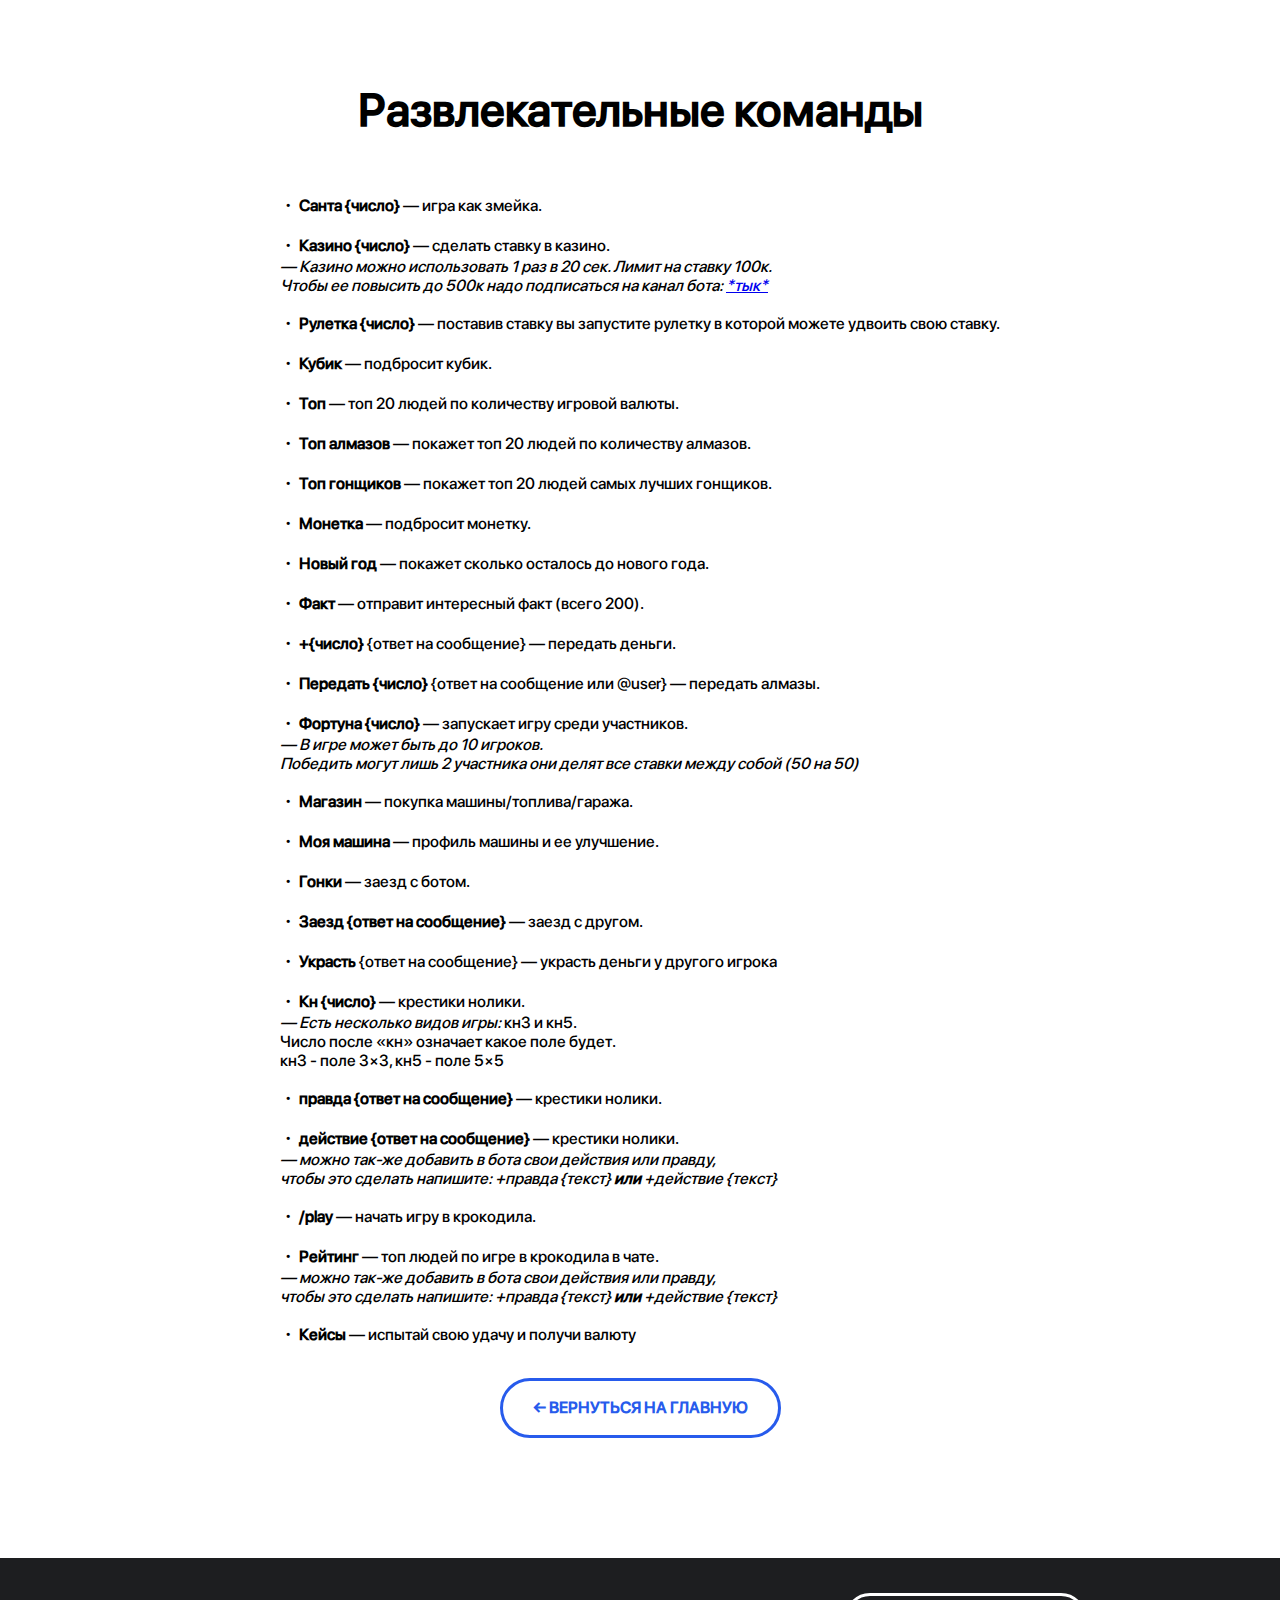
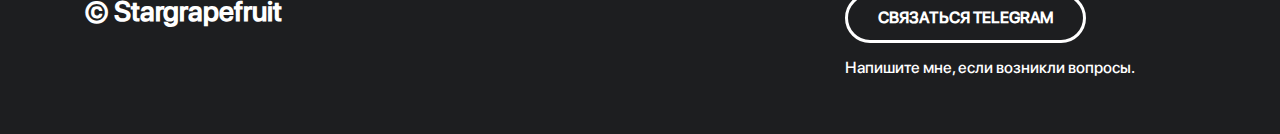
<file: Entertainment_Teams.html>
<!DOCTYPE html>
<html lang="ru">
<head>
    <meta charset="UTF-8">
    <meta name="viewport" content="width=device-width, initial-scale=1.0">
    <title>Игры</title>
    <link rel="stylesheet" href="./css/main.css">
    <link rel="stylesheet" href="./css/media.css">
    <link href="https://fonts.googleapis.com/css2?family=Montserrat:wght@400;600;700&display=swap" rel="stylesheet">
</head>
<body>
    <main>
        <article class="project">


            <h1 class="project-header">Развлекательные команды</h1>
            <div class="cont">
                <p>

                    <b>・ Санта {число}</b>  — игра как змейка.<br><br>
                    <b>・ Казино {число}</b> — сделать ставку в казино.<br>
                    <i>— Казино можно использовать 1 раз в 20 сек. Лимит на ставку 100к.</i><br>
                    <i>Чтобы ее повысить до 500к надо подписаться на канал бота: <a href="https://t.me/ghosttownnewss">*тык*</a></i><br><br>
                    <b>・ Рулетка {число}</b> — поставив ставку вы запустите рулетку в которой можете удвоить свою ставку.<br><br>
                    <b>・ Кубик</b> — подбросит кубик.<br><br>                                                                
                    <b>・ Топ</b> — топ 20 людей по количеству игровой валюты.<br><br>
                    <b>・ Топ алмазов</b> — покажет топ 20 людей по количеству алмазов.<br><br>
                    <b>・ Топ гонщиков</b> — покажет топ 20 людей самых лучших гонщиков.<br><br>
                    <b>・ Монетка</b> — подбросит монетку.<br><br>
                    <b>・ Новый год</b> — покажет сколько осталось до нового года.<br><br>
                    <b>・ Факт</b> — отправит интересный факт (всего 200).<br><br>
                    <b>・ +{число}</b> {ответ на сообщение} — передать деньги.<br><br>
                    <b>・ Передать {число}</b> {ответ на сообщение или @user} — передать алмазы.<br><br>
                    <b>・ Фортуна {число}</b> — запускает игру среди участников.<br>
                    <i>— В игре может быть до 10 игроков.<br>Победить могут лишь 2 участника они делят все ставки между собой (50 на 50)</i><br><br>
                    <b>・ Магазин</b> — покупка машины/топлива/гаража.<br><br>
                    <b>・ Моя машина</b> — профиль машины и ее улучшение.<br><br>
                    <b>・ Гонки</b> — заезд с ботом.<br><br>
                    <b>・ Заезд {ответ на сообщение}</b> — заезд с другом.<br><br>
                    <b>・ Украсть</b> {ответ на сообщение} — украсть деньги у другого игрока<br><br>
                    <b>・ Кн {число}</b> — крестики нолики.<br>
                    <i>— Есть несколько видов игры:</i> кн3  и  кн5.<br>Число после «кн» означает какое поле будет.<br>кн3 - поле 3×3, кн5 - поле 5×5<br><br>
                    <b>・ правда {ответ на сообщение}</b> — крестики нолики.<br><br>
                    <b>・ действие {ответ на сообщение}</b> — крестики нолики.<br>
                    <i>— можно так-же добавить в бота свои действия или правду,<br>чтобы это сделать напишите: +правда {текст} <b>или</b> +действие {текст}</i><br><br>
                    <b>・ /play </b> — начать игру в крокодила.<br><br>
                    <b>・ Рейтинг </b> — топ людей по игре в крокодила в чате.<br>
                    <i>— можно так-же добавить в бота свои действия или правду,<br>чтобы это сделать напишите: +правда {текст} <b>или</b> +действие {текст}</i><br><br>
                    <b>・ Кейсы</b> — испытай свою удачу и получи валюту<br>
                </p>

            </div>
            
            <p></p>
            


            <a href="index.html" class="project-btn-back">← ВЕРНУТЬСЯ НА ГЛАВНУЮ</a>
        </article>
    </main>
    <footer class="footer">
        <div class="container">
            <div class="footer-row">
                <div class="footer-copyright footer-col">
                    <div class="footer-copyright-name">© Stargrapefruit</div>
                </div>
                <div class="footer-contacts footer-col">
                    <a href="https://BLANK_TESTS.t.me" class="footer-button">
                        Связаться Telegram
                    </a>
                    <p>Напишите мне, если возникли вопросы.</p>
                </div>
            </div>
        </div>
    </footer>
</body>
</html>
</file>
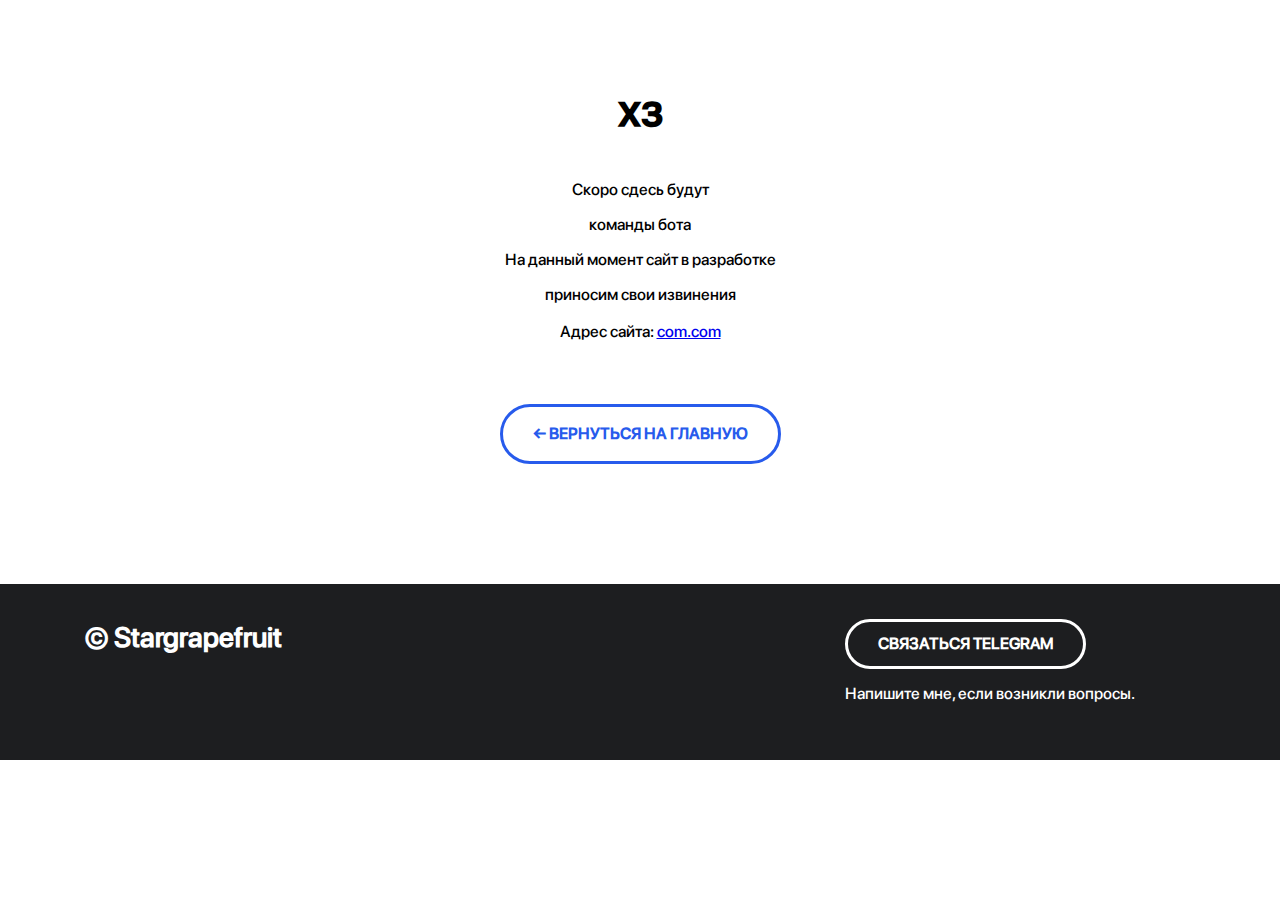
<file: forest-travel.html>
<!DOCTYPE html>
<html lang="ru">
<head>
    <meta charset="UTF-8">
    <meta name="viewport" content="width=device-width, initial-scale=1.0">
    <title>хз еще</title>
    <link rel="stylesheet" href="./css/main.css">
    <link rel="stylesheet" href="./css/media.css">
    <link href="https://fonts.googleapis.com/css2?family=Montserrat:wght@400;600;700&display=swap" rel="stylesheet">
</head>
<body>

    <main>
        <article class="project">
            <!-- <div class="container"> -->
            <h1 class="project-header">хз</h1>
            <p>Скоро сдесь будут</p>
            <p>команды бота</p>
            <p>На данный момент сайт в разработке</p>
            <p>приносим свои извинения</p>
  <!--           <div class="project-img">
                <img src="./img/projects/forest-full.jpg" alt="Верстка сайта «Форест-тревел»">
            </div> -->
            <div class="project-description">
                <p>Адрес сайта: <a href="#">com.com</a></p>
            </div>
            <a href="index.html" class="project-btn-back">← ВЕРНУТЬСЯ НА ГЛАВНУЮ</a>
            <!-- </div> -->
        </article>
    </main>

    <footer class="footer">
        <div class="container">
            <div class="footer-row">

                <!-- footer-copyright -->
                <div class="footer-copyright footer-col">
                    <div class="footer-copyright-name">© Stargrapefruit</div>
                </div>
                <!-- // footer-copyright -->



                <div class="footer-contacts footer-col">
                    <a href="t.me/Stargrapefruit" class="footer-button">
                        Связаться Telegram
                    </a>
                    <p>Напишите мне, если возникли вопросы.</p>
                </div>


            </div>
        </div>
    </footer>

</body>
</html>
</file>
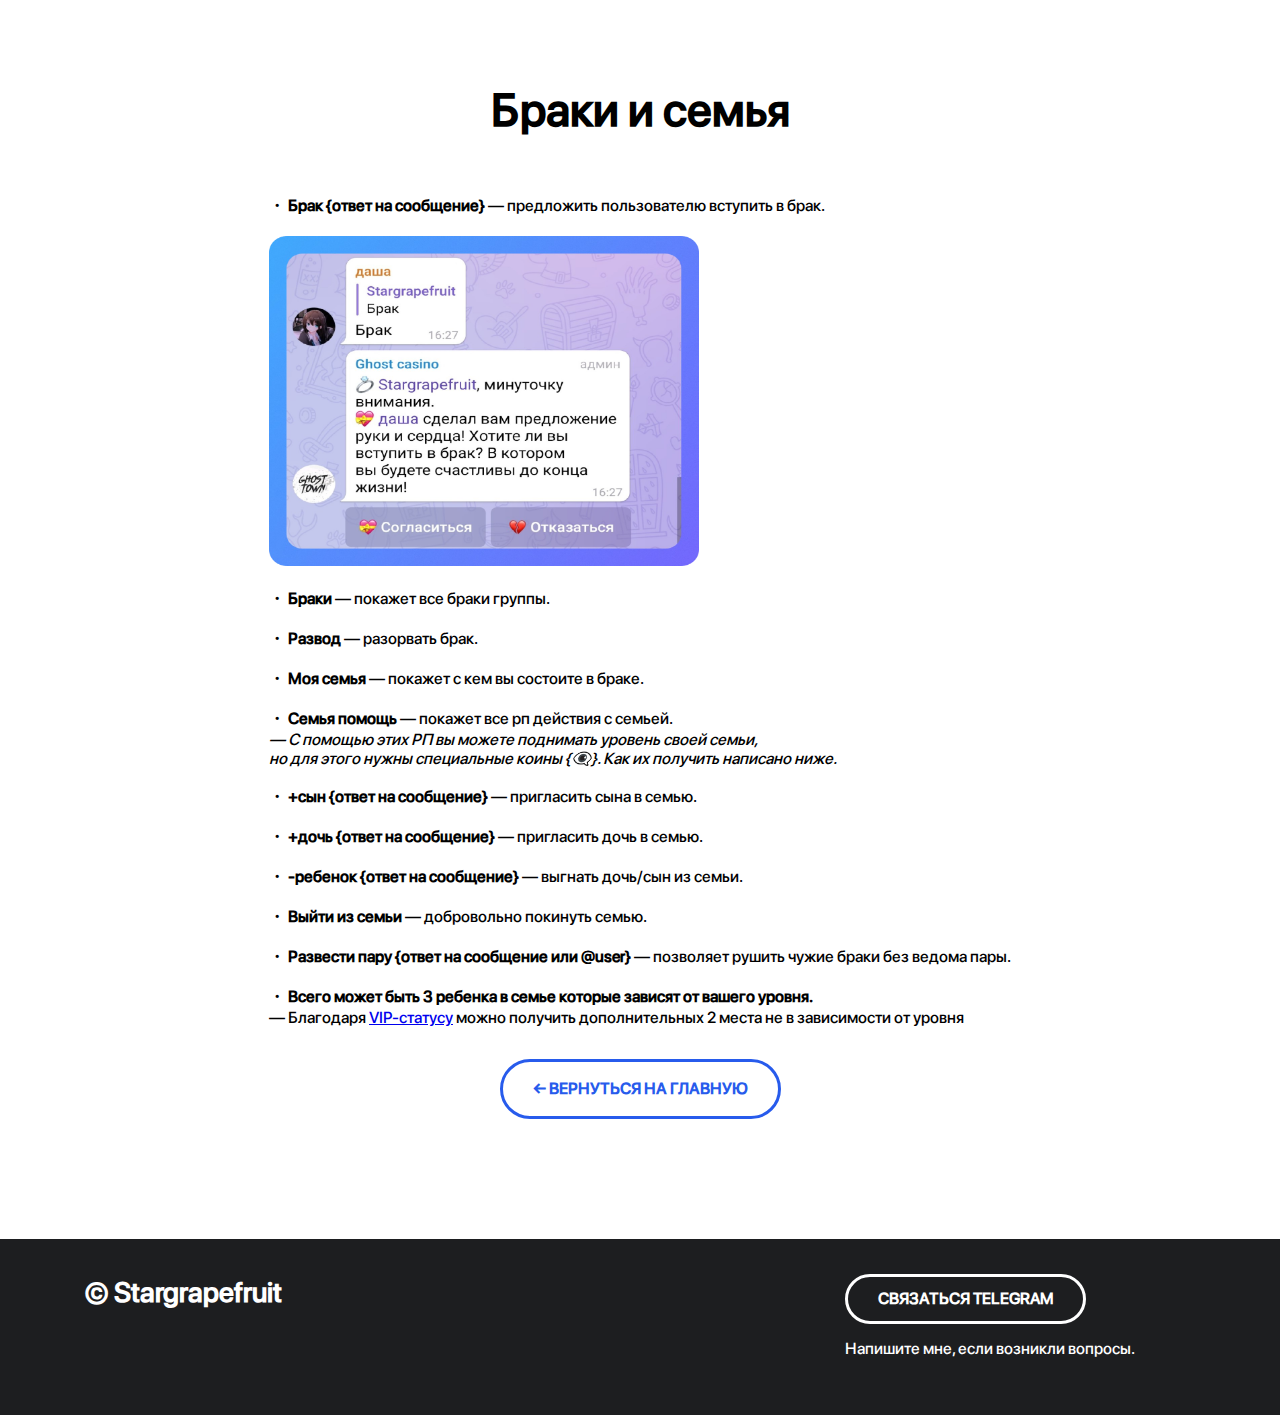
<file: Marriages.html>
<!DOCTYPE html>
<html lang="ru">
<head>
    <meta charset="UTF-8">
    <meta name="viewport" content="width=device-width, initial-scale=1.0">
    <title>Браки</title>
    <link rel="stylesheet" href="./css/main.css">
    <link rel="stylesheet" href="./css/media.css">
    <link href="https://fonts.googleapis.com/css2?family=Montserrat:wght@400;600;700&display=swap" rel="stylesheet">
</head>
<body>
    <main>
        <article class="project">


            <h1 class="project-header">Браки и семья</h1>
            <div class="cont">
                <p>

                    <b>・ Брак {ответ на сообщение}</b> — предложить пользователю вступить в брак.<br><br>
                    <img src="./img/header/brak.png" width="430" height="330"><br><br>
                    <b>・ Браки</b> — покажет все браки группы.<br><br>
                    <b>・ Развод</b> — разорвать брак.<br><br>
                    <b>・ Моя семья</b> — покажет с кем вы состоите в браке.<br><br>
                    <b>・ Семья помощь</b> — покажет все рп действия с семьей.<br>
                    <i>— С помощью этих РП вы можете поднимать уровень своей семьи,<br>но для этого нужны специальные коины {👁‍🗨}. Как их получить написано ниже.</i><br><br>
                    <b>・ +сын {ответ на сообщение}</b> — пригласить сына в семью.<br><br>
                    <b>・ +дочь {ответ на сообщение}</b> — пригласить дочь в семью.<br><br>
                    <b>・ -ребенок {ответ на сообщение}</b> — выгнать дочь/сын из семьи.<br><br>
                    <b>・ Выйти из семьи</b> — добровольно покинуть семью.<br><br>
                    <b>・ Развести пару {ответ на сообщение или @user}</b> — позволяет рушить чужие браки без ведома пары.<br><br>
                    <b>・ Всего может быть 3 ребенка в семье которые зависят от вашего уровня.</b><br>
                    — Благодаря <a href="Vip.html">VIP-статусу</a> можно получить дополнительных 2 места не в зависимости от уровня<br>



                </p>

            </div>
            
            <p></p>
            


            <a href="index.html" class="project-btn-back">← ВЕРНУТЬСЯ НА ГЛАВНУЮ</a>
        </article>
    </main>
    <footer class="footer">
        <div class="container">
            <div class="footer-row">
                <div class="footer-copyright footer-col">
                    <div class="footer-copyright-name">© Stargrapefruit</div>
                </div>
                <div class="footer-contacts footer-col">
                    <a href="https://BLANK_TESTS.t.me" class="footer-button">
                        Связаться Telegram
                    </a>
                    <p>Напишите мне, если возникли вопросы.</p>
                </div>
            </div>
        </div>
    </footer>
</body>
</html>
</html>
</file>
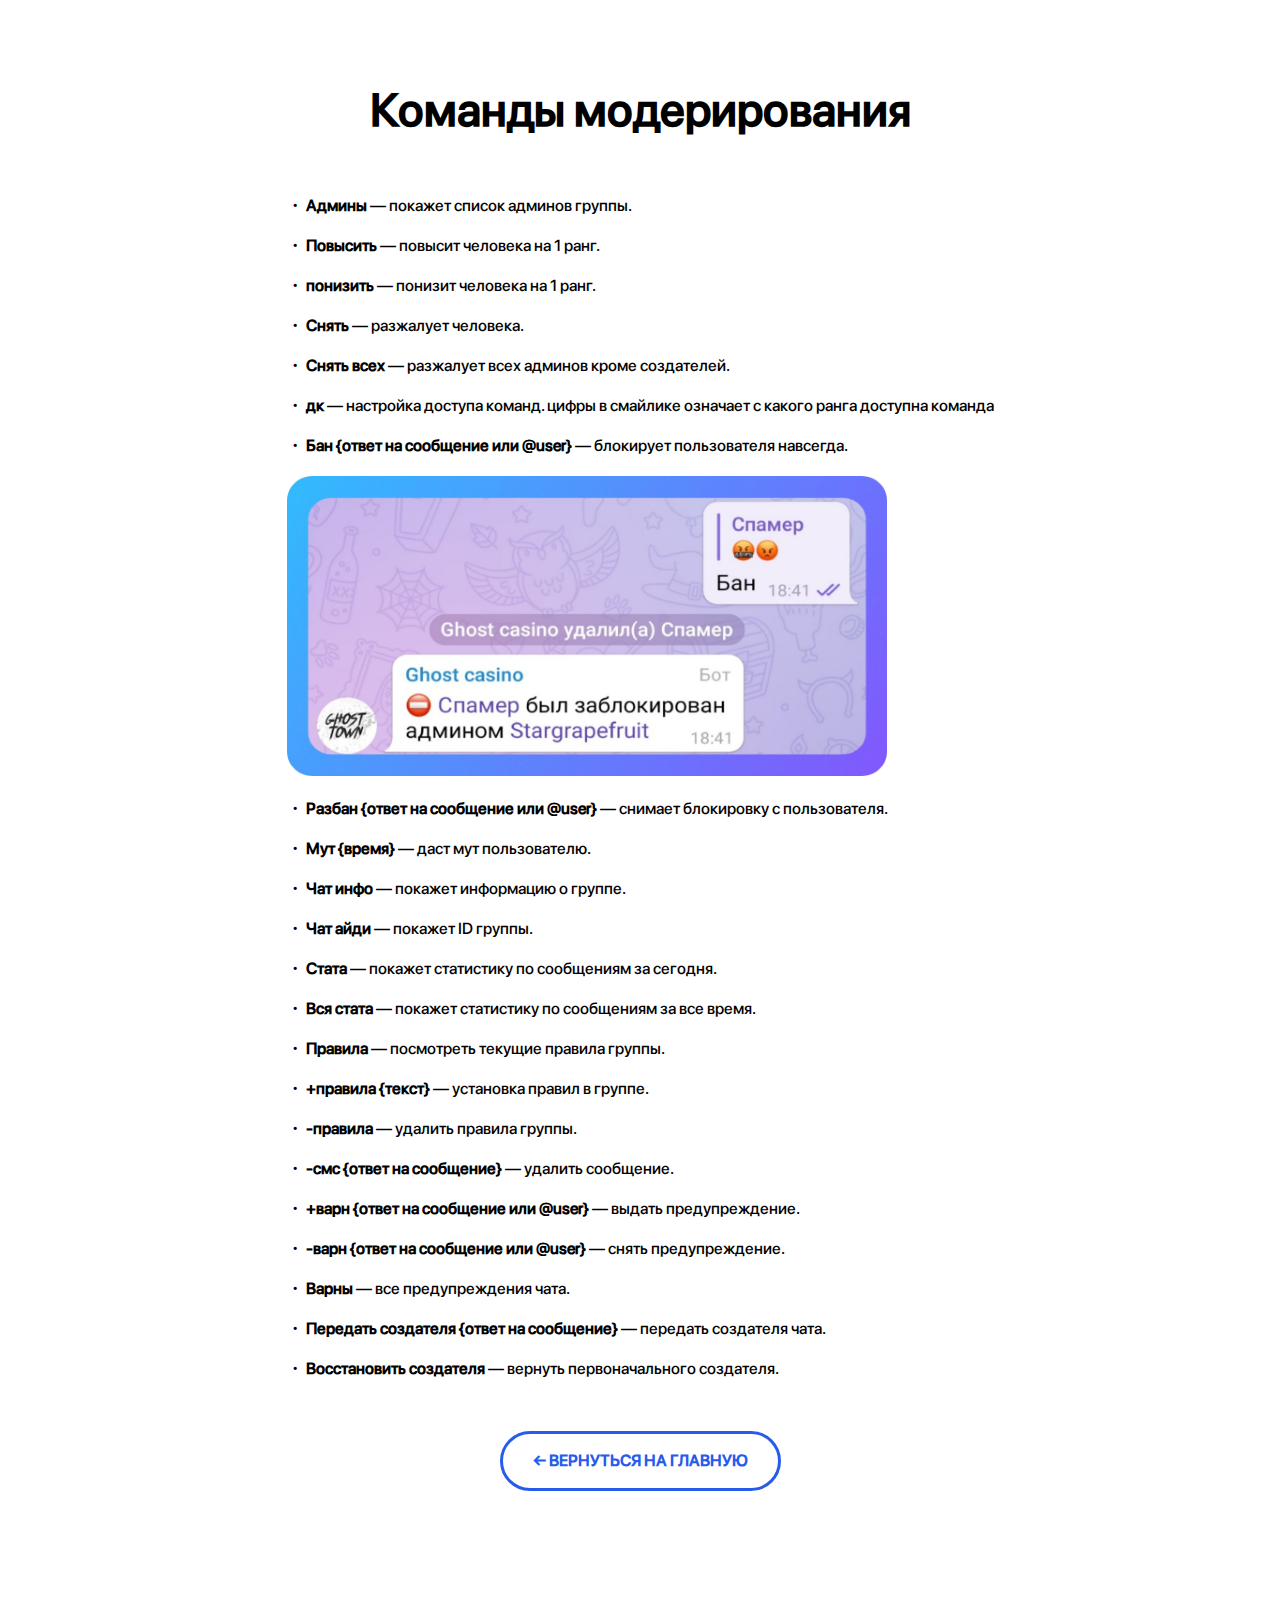
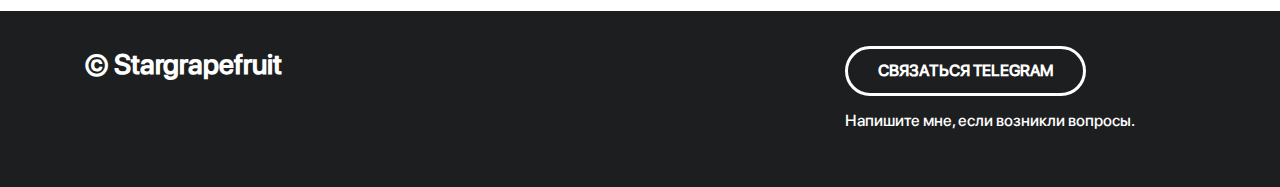
<file: Moderation_Сommands.html>
<!DOCTYPE html>
<html lang="ru">
<head>
    <meta charset="UTF-8">
    <meta name="viewport" content="width=device-width, initial-scale=1.0">
    <title>Модерация</title>
    <link rel="stylesheet" href="./css/main.css">
    <link rel="stylesheet" href="./css/media.css">
    <link href="https://fonts.googleapis.com/css2?family=Montserrat:wght@400;600;700&display=swap" rel="stylesheet">
</head>
<body>
    <main>
        <article class="project">


            <h1 class="project-header">Команды модерирования</h1>
            <div class="cont">
                <p>

                    <b>・ Админы</b> — покажет список админов группы.<br><br>
                    <b>・ Повысить</b> — повысит человека на 1 ранг.<br><br>
                    <b>・ понизить</b> — понизит человека на 1 ранг.<br><br>
                    <b>・ Снять </b>— разжалует человека.<br><br>
                    <b>・ Снять всех</b> — разжалует всех админов кроме создателей.<br><br>
                    <b>・ дк</b> — настройка доступа команд. цифры в смайлике означает с какого ранга доступна команда<br><br>
                    <!-- <img src="./img/header/dk.png" width="400" height="260"><br><br> -->
                    <b>・ Бан {ответ на сообщение или @user}</b> — блокирует пользователя навсегда.<br><br>
                    <img src="./img/header/ban.png" width="600" height="300"><br><br>
                    <b>・ Разбан {ответ на сообщение или @user}</b> — снимает блокировку с пользователя.<br><br>
                    <b>・ Мут {время}</b> — даст мут пользователю.<br><br>
                    <b>・ Чат инфо</b> — покажет информацию о группе.<br><br>
                    <b>・ Чат айди</b> — покажет ID группы.<br><br>
                    <b>・ Стата</b> — покажет статистику по сообщениям за сегодня.<br><br>
                    <b>・ Вся стата</b> — покажет статистику по сообщениям за все время.<br><br>
                    <b>・ Правила</b>  — посмотреть текущие правила группы.<br><br>
                    <b>・ +правила {текст}</b> — установка правил в группе.<br><br>
                    <b>・ -правила</b>  — удалить правила группы.<br><br>
                    <b>・ -смс {ответ на сообщение}</b> — удалить сообщение.<br><br>
                    <b>・ +варн {ответ на сообщение или @user}</b> — выдать предупреждение.<br><br>
                    <b>・ -варн {ответ на сообщение или @user}</b> — снять предупреждение.<br><br>
                    <b>・ Варны </b> — все предупреждения чата.<br><br>
                    <b>・ Передать создателя {ответ на сообщение}</b> — передать создателя чата.<br><br>
                    <b>・ Восстановить создателя</b> — вернуть первоначального создателя.<br><br>

                </p>

            </div>
            
            <p></p>
            


            <a href="index.html" class="project-btn-back">← ВЕРНУТЬСЯ НА ГЛАВНУЮ</a>
        </article>
    </main>
    <footer class="footer">
        <div class="container">
            <div class="footer-row">
                <div class="footer-copyright footer-col">
                    <div class="footer-copyright-name">© Stargrapefruit</div>
                </div>
                <div class="footer-contacts footer-col">
                    <a href="https://BLANK_TESTS.t.me" class="footer-button">
                        Связаться Telegram
                    </a>
                    <p>Напишите мне, если возникли вопросы.</p>
                </div>
            </div>
        </div>
    </footer>
</body>
</html>
</html>
</file>
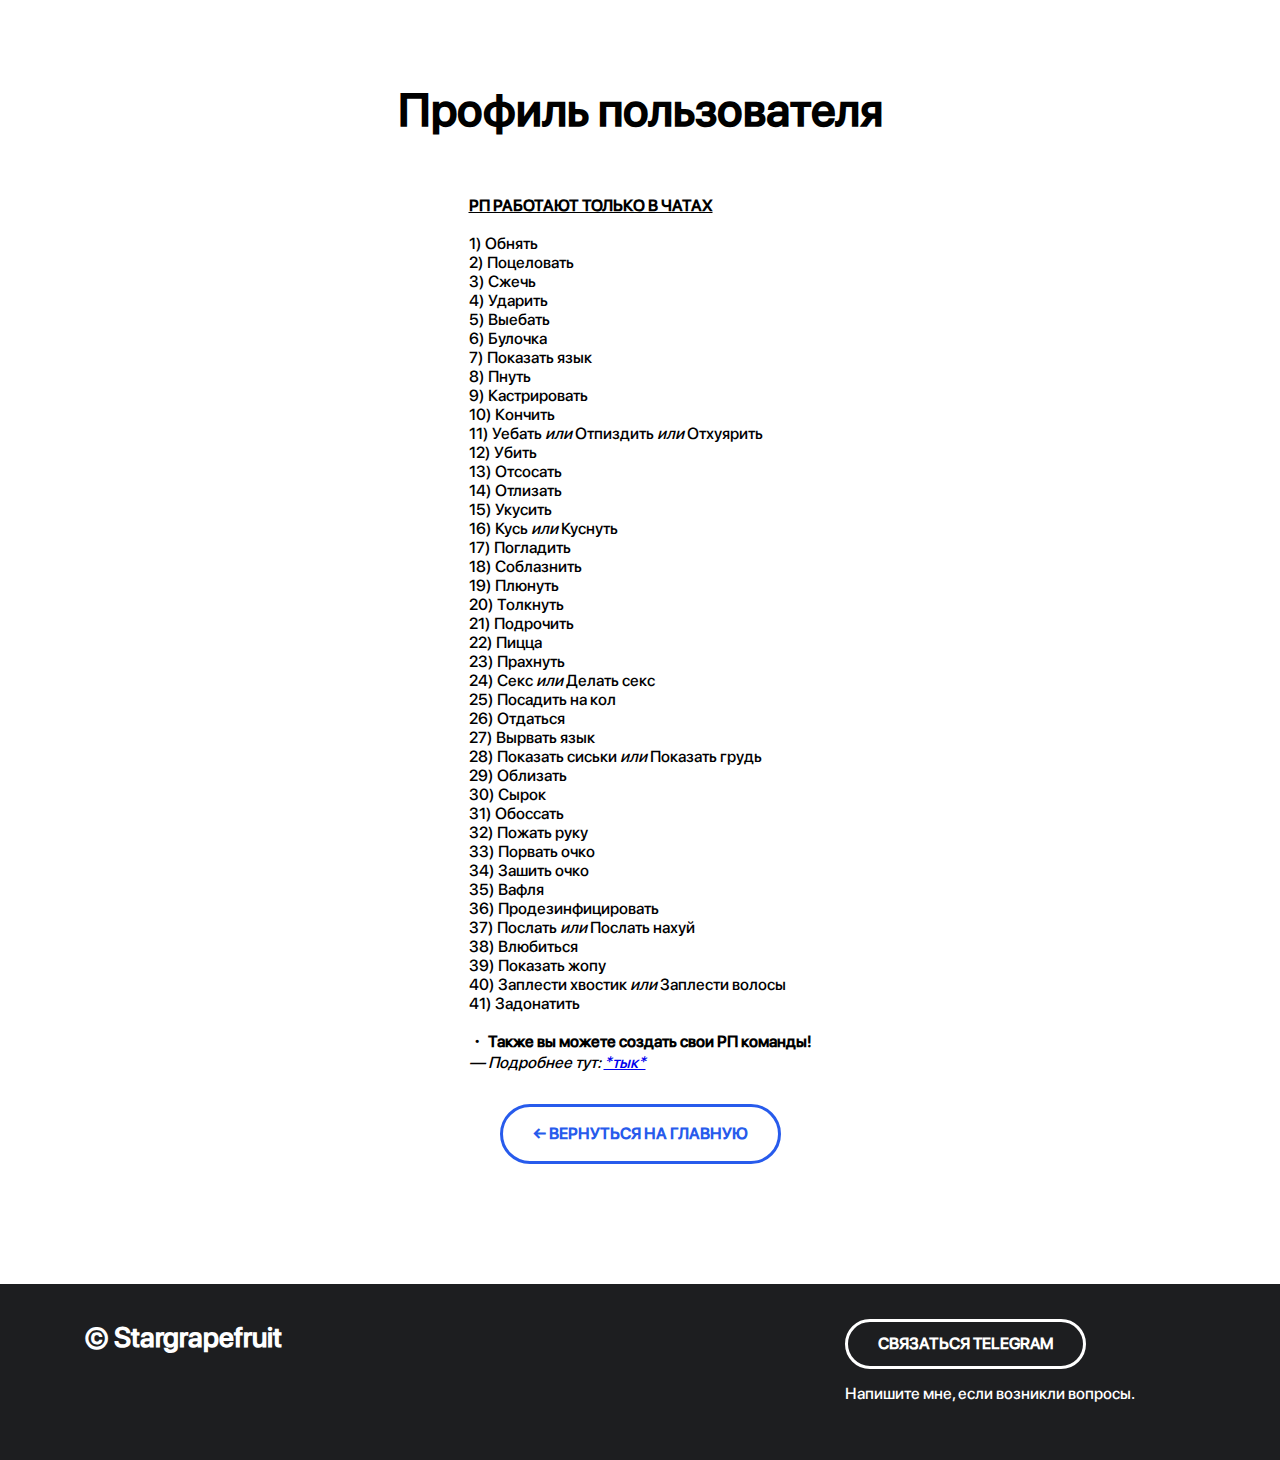
<file: RP.html>
<!DOCTYPE html>
<html lang="ru">
<head>
    <meta charset="UTF-8">
    <meta name="viewport" content="width=device-width, initial-scale=1.0">
    <title>РП</title>
    <link rel="stylesheet" href="./css/main.css">
    <link rel="stylesheet" href="./css/media.css">
    <link href="https://fonts.googleapis.com/css2?family=Montserrat:wght@400;600;700&display=swap" rel="stylesheet">
</head>
<body>
    <main>
        <article class="project">


            <h1 class="project-header">Профиль пользователя</h1>
            <div class="cont">
                <p>

                    <b><u>РП РАБОТАЮТ ТОЛЬКО В ЧАТАХ</u></b><br><br>
                    1) Oбнять<br>
                    2) Поцеловать <br>
                    3) Сжечь <br>
                    4) Ударить <br>
                    5) Выебать <br>
                    6) Булочка <br>
                    7) Показать язык <br>
                    8) Пнуть <br>
                    9) Кастрировать <br>
                    10) Кончить <br>
                    11) Уебать <i>или</i> Отпиздить <i>или</i> Отхуярить <br>
                    12) Убить <br>
                    13) Отсосать <br>
                    14) Отлизать <br>
                    15) Укусить <br>
                    16) Кусь <i>или</i> Куснуть<br>
                    17) Погладить <br>
                    18) Соблазнить<br>
                    19) Плюнуть <br>
                    20) Толкнуть <br>
                    21) Подрочить <br>
                    22) Пицца <br>
                    23) Прахнуть <br>
                    24) Секс <i>или</i> Делать секс <br>
                    25) Посадить на кол <br>
                    26) Отдаться <br>
                    27) Вырвать язык<br>
                    28) Показать сиськи <i>или</i> Показать грудь<br>
                    29) Облизать  <br>
                    30) Сырок <br>
                    31) Обоссать <br>
                    32) Пожать руку <br>
                    33) Порвать очко <br>
                    34) Зашить очко <br>
                    35) Вафля <br>
                    36) Продезинфицировать <br>
                    37) Послать <i>или</i> Послать нахуй <br>
                    38) Влюбиться<br>
                    39) Показать жопу <br>
                    40) Заплести хвостик <i>или</i> Заплести волосы<br>
                    41) Задонатить<br><br>

                    <b>・ Также вы можете создать свои РП команды!</b><br>
                    <i>— Подробнее тут: <a href="Vip.html">*тык*</a></i>
                </p>

            </div>
            
            <p></p>
            


            <a href="index.html" class="project-btn-back">← ВЕРНУТЬСЯ НА ГЛАВНУЮ</a>
        </article>
    </main>
    <footer class="footer">
        <div class="container">
            <div class="footer-row">
                <div class="footer-copyright footer-col">
                    <div class="footer-copyright-name">© Stargrapefruit</div>
                </div>
                <div class="footer-contacts footer-col">
                    <a href="https://BLANK_TESTS.t.me" class="footer-button">
                        Связаться Telegram
                    </a>
                    <p>Напишите мне, если возникли вопросы.</p>
                </div>
            </div>
        </div>
    </footer>
</body>
</html>
</file>
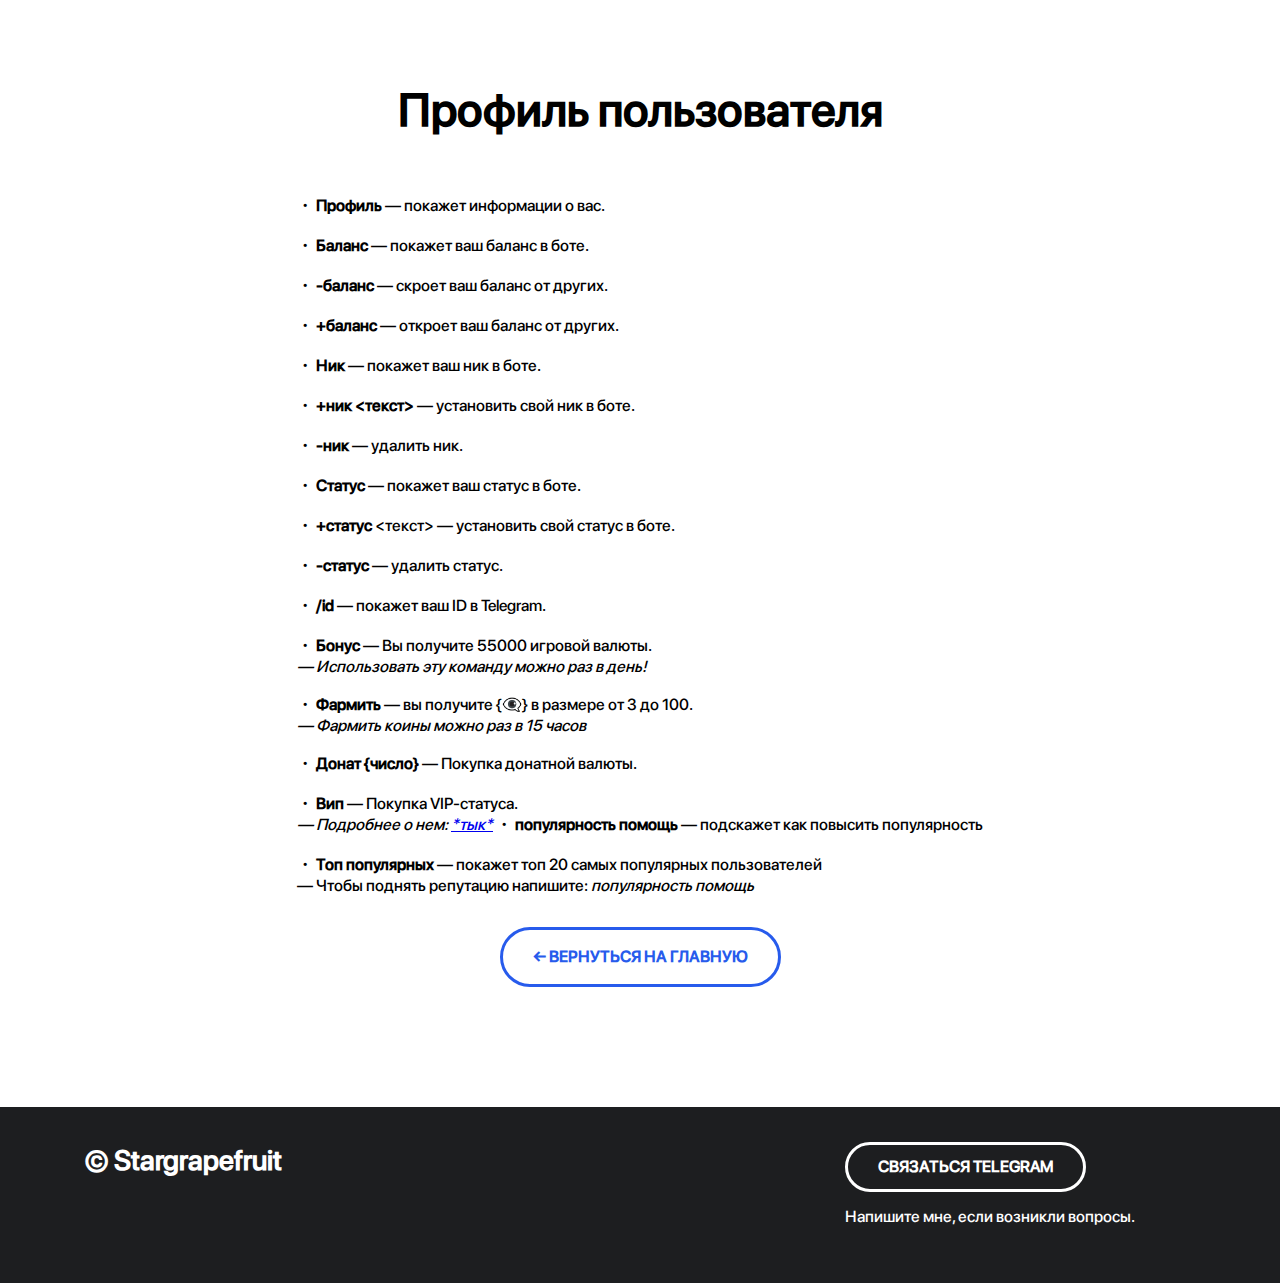
<file: User_Profile.html>
<!DOCTYPE html>
<html lang="ru">
<head>
    <meta charset="UTF-8">
    <meta name="viewport" content="width=device-width, initial-scale=1.0">
    <title>Профиль</title>
    <link rel="stylesheet" href="./css/main.css">
    <link rel="stylesheet" href="./css/media.css">
    <link href="https://fonts.googleapis.com/css2?family=Montserrat:wght@400;600;700&display=swap" rel="stylesheet">
</head>
<body>
    <main>
        <article class="project">


            <h1 class="project-header">Профиль пользователя</h1>
            <div class="cont">
                <p>

                    <b>・ Профиль</b> — покажет информации о вас.<br><br>
                    <b>・ Баланс</b> — покажет ваш баланс в боте.<br><br>
                    <b>・ -баланс</b> — скроет ваш баланс от других.<br><br>
                    <b>・ +баланс</b> — откроет ваш баланс от других.<br><br>
                    <b>・ Ник</b> — покажет ваш ник в боте.<br><br>
                    <b>・ +ник <текст></b> — установить свой ник в боте.<br><br>
                    <b>・ -ник</b> — удалить ник.<br><br>
                    <b>・ Статус</b> — покажет ваш статус в боте.<br><br>
                    <b>・ +статус</b> <текст> — установить свой статус в боте.<br><br>
                    <b>・ -статус</b> — удалить статус.<br><br>
                    <b>・ /id</b> — покажет ваш ID в Telegram.<br><br>
                    <b>・ Бонус</b> — Вы получите 55000 игровой валюты.<br>
                    <i>— Использовать эту команду можно раз в день!</i><br><br>
                    <b>・ Фармить</b> — вы получите {👁‍🗨} в размере от 3 до 100.<br>
                    <i>— Фармить коины можно раз в 15 часов</i><br><br>
                    <b>・ Донат {число}</b> — Покупка донатной валюты.<br><br>
                    <b>・ Вип</b> — Покупка VIP-статуса.<br>
                    <i>— Подробнее о нем: <a href="Vip.html">*тык*</a></i>
                    <b>・ популярность помощь </b> — подскажет как повысить популярность<br><br>
                    <b>・ Топ популярных </b> — покажет топ 20 самых популярных пользователей<br>
                    — Чтобы поднять репутацию напишите: <i>популярность помощь</i>

                </p>

            </div>
            
            <p></p>
            


            <a href="index.html" class="project-btn-back">← ВЕРНУТЬСЯ НА ГЛАВНУЮ</a>
        </article>
    </main>
    <footer class="footer">
        <div class="container">
            <div class="footer-row">
                <div class="footer-copyright footer-col">
                    <div class="footer-copyright-name">© Stargrapefruit</div>
                </div>
                <div class="footer-contacts footer-col">
                    <a href="https://BLANK_TESTS.t.me" class="footer-button">
                        Связаться Telegram
                    </a>
                    <p>Напишите мне, если возникли вопросы.</p>
                </div>
            </div>
        </div>
    </footer>
</body>
</html>
</file>
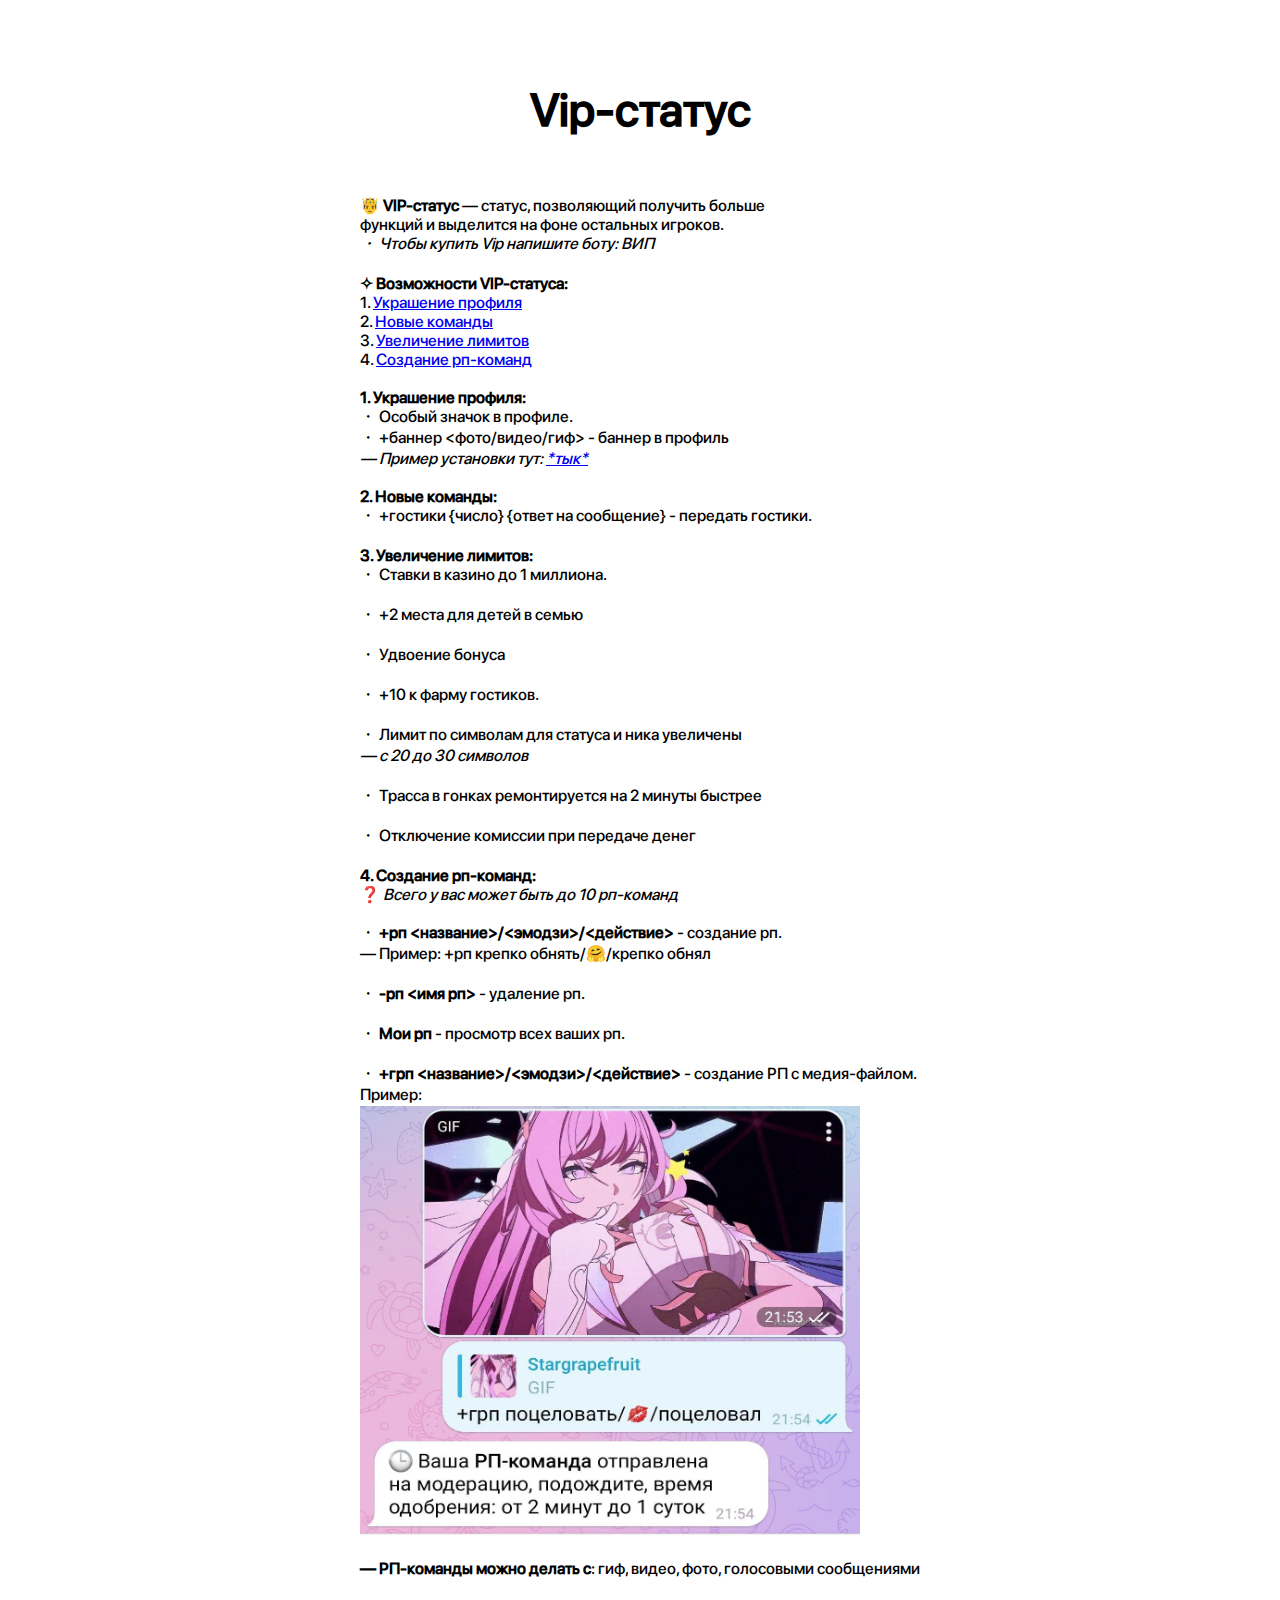
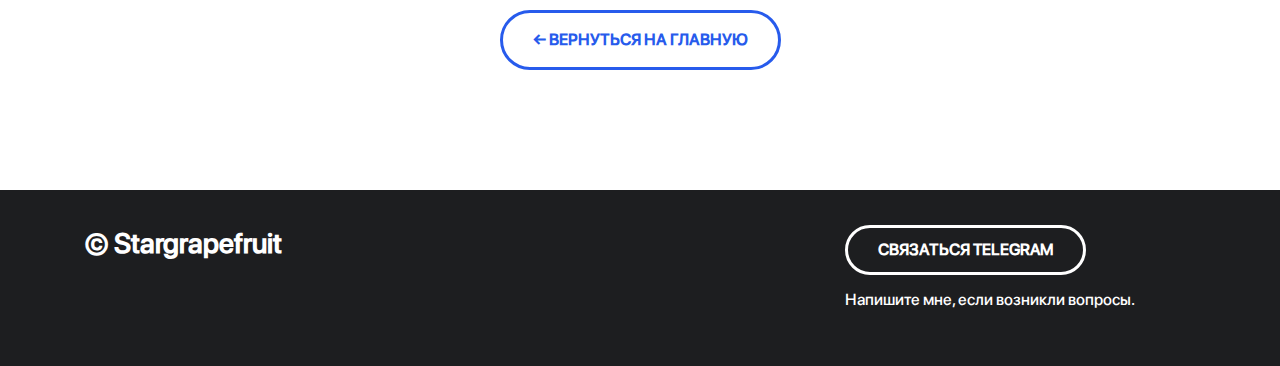
<file: Vip.html>
<!DOCTYPE html>
<html lang="ru">
<head>
    <meta charset="UTF-8">
    <meta name="viewport" content="width=device-width, initial-scale=1.0">
    <title>Vip-статус</title>
    <link rel="stylesheet" href="./css/main.css">
    <link rel="stylesheet" href="./css/media.css">
    <link href="https://fonts.googleapis.com/css2?family=Montserrat:wght@400;600;700&display=swap" rel="stylesheet">
</head>
<body>
    <main>
        <article class="project">


            <h1 class="project-header">Vip-статус</h1>
            <div class="cont">
                <p>

                    <!-- <img src="./img/header/ban.png" width="600" height="300"><br><br> -->
                    <b>🤴 VIP-статус</b> — статус, позволяющий получить больше<br>функций и выделится на фоне остальных игроков.<br>
                    <i>・ Чтобы купить Vip напишите боту: ВИП</i><br><br>

                    <b>✧ Возможности VIP-статуса:</b><br>
                    1. <a href="#1">Украшение профиля</a><br>
                    2. <a href="#2">Новые команды</a><br>
                    3. <a href="#3">Увеличение лимитов</a><br>
                    4. <a href="#4">Создание рп-команд</a><br><br>

                    <a name="1"></a>
                    <b>1. Украшение профиля:</b><br>
                    ・ Особый значок в профиле.<br>
                    ・ +баннер <фото/видео/гиф> - баннер в профиль<br>
                    <i>— Пример установки тут: <a href="https://t.me/Ghost_casino_FAQ_chat/30">*тык*</a></i><br><br>

                    <a name="2"></a>
                    <b>2. Новые команды:</b><br> 
                    ・ +гостики {число} {ответ на сообщение} - передать гостики.<br><br>
                    

                    <a name="3"></a>
                    <b>3. Увеличение лимитов:</b><br> 
                    ・ Ставки в казино  до 1 миллиона.<br><br>
                    ・ +2 места для детей в семью<br><br>
                    ・ Удвоение бонуса<br><br>
                    ・ +10 к фарму гостиков.<br><br>
                    ・ Лимит по символам для статуса и ника увеличены<br>
                    ㅤ<i>— с 20 до 30 символов</i><br><br>
                    ・ Трасса в гонках ремонтируется на 2 минуты быстрее<br><br>
                    ・ Отключение комиссии при передаче денег<br><br>

                    <a name="4"></a>
                    <b>4. Создание рп-команд:</b><br>
                    ❓<i>  Всего у вас может быть до 10 рп-команд</i><br><br>
                    ・ <b>+рп <название>/<эмодзи>/<действие></b> - создание рп.<br>
                    ㅤ— Пример: +рп крепко обнять/🤗/крепко обнял<br><br>
                    ・ <b>-рп <имя рп></b> - удаление рп.<br><br>
                    ・ <b>Мои рп</b> - просмотр всех ваших рп.<br><br>
                    ・ <b>+грп <название>/<эмодзи>/<действие></b> - создание РП с медия-файлом.<br>
                    ㅤПример:<br>
                    <img src="./img/header/GRP.jpg" width="500" height="430"><br><br>
                    <b>— РП-команды можно делать с</b>: гиф, видео, фото, голосовыми сообщениями
                </p>

            </div>
            
            <p></p>
            


            <a href="index.html" class="project-btn-back">← ВЕРНУТЬСЯ НА ГЛАВНУЮ</a>
        </article>
    </main>
    <footer class="footer">
        <div class="container">
            <div class="footer-row">
                <div class="footer-copyright footer-col">
                    <div class="footer-copyright-name">© Stargrapefruit</div>
                </div>
                <div class="footer-contacts footer-col">
                    <a href="https://BLANK_TESTS.t.me" class="footer-button">
                        Связаться Telegram
                    </a>
                    <p>Напишите мне, если возникли вопросы.</p>
                </div>
            </div>
        </div>
    </footer>
</body>
</html>
</html>
</file>
<file: css/main.css>
* {
    box-sizing: border-box;
}


@font-face {
    font-family: 'Font4Name'; 
    src: local('Font4Name'),
        url(./../font/SFPRODISPLAYMEDIUM.OTF); 
}



body {
    margin: 0;
    font-family: 'Font4Name';
    color: #000000; 

}

main {
    background: #ffffff;
}

html {
    scroll-behavior: smooth;
}




img {
    max-width: 100%;
}

.container {
    max-width: 1140px;
    margin-left: auto;
    margin-right: auto;
    padding-left: 15px;
    padding-right: 15px;
}

.none {
    display: none !important;
}

/* Header */

.header {
    position: relative;
    /* Определяем модель flex-box для блока .header */
    display: flex;
    flex-direction: column; /* Выстраиваем flex-элементы в колонку, основная ось - Y */
    justify-content: center; /* Выравнивание по основной оси */
    align-items: center; /* Выравнивание по поперечной оси */

    width: 100%;
    height: 100vh;

    background-color: #556983;
    background-size: cover;
    background-position: center;
}

.header-title {
    margin: 0;
    margin-bottom: 25px;
    font-weight: 700;
    font-size: 56px;
    line-height: 130%;
    text-align: center;
    color: #FFFFFF;
}

.header-subtitle {
    margin: 0;
    font-weight: bold;
    font-size: 16px;
    line-height: 150%;
    text-align: center;
    letter-spacing: 0.2em;
    text-transform: uppercase;
    color: #FFFFFF;
}

.header-arrow {
    width: 48px;
    height: 48px;

    position: absolute;
    bottom: 30px;
    left: 50%;
    transform: translate(-50%, 0);
}

/* Portfolio */

.portfolio {
    padding-top: 80px;
    padding-bottom: 115px;
}

.portfolio-header {
    margin: 0;
    margin-bottom: 70px;
    font-weight: 650;
    font-size: 40px;
    line-height: 130%;
    text-align: center;
    color: #000000;
}

.portfolio-cards-wrapper {
    display: flex;
    flex-wrap: wrap;
    justify-content: space-between;
}

.card {
    margin-bottom: 30px;
    max-width: 540px;
    background-color: white;
    box-shadow: 0px 10px 40px rgba(126, 155, 189, 0.35);
    transition: transform 0.2s ease-in;
    border-radius: 10px;
}

.card:hover {
    transform: translateY(-15px);
}

.card-link {
    display: block;
    padding: 20px;
    color: black;
    text-decoration: none;
    transition: color 0.2s ease-in;
}

.card-link:hover {
    color: rgb(39, 91, 236);
}

.card:last-child, .card:nth-last-child(2) {
    margin-bottom: 0;
}

.card-img {
    margin-bottom: 20px;
    border-radius: 10px;
}

.card-title {
    margin: 0;
    margin-bottom: 13px;
    font-weight: 600;
    font-size: 24px;
    line-height: 130%;
}

.card p {
    margin: 0;
    font-size: 16px;
    line-height: 130%;
}

/* Footer */

.footer {
    padding-top: 35px;
    padding-bottom: 40px;
    background: #1d1e20;
    color: white;
}

.footer-row {
    display: flex;
    flex-direction: row;
    justify-content: space-between;
}

.footer-col {
    max-width: 350px;
    flex-grow: 1;
}

.footer-copyright {
    color: white;
    line-height: 1.3;
}

.footer-copyright-name {
    font-weight: 700;
    font-size: 28px;
    margin-bottom: 15px;
}

.footer-copyright p {
    margin: 0;
    margin-bottom: 15px;
    font-size: 16px;
    font-weight: 600;
}

.footer-icons p {
    font-weight: 600;
    font-size: 16px;
    line-height: 1.3;
}

.footer-icons-row {
    display: flex;
    align-items: center;
}

.footer-icons-row > * + * {
    margin-left: 30px;
}

.footer-button {
    display: inline-block;
    height: 50px;
    padding-left: 30px;
    padding-right: 30px;

    border: 3px solid #FFFFFF;
    border-radius: 50px;

    color: white;
    font-weight: 700;
    font-size: 16px;
    line-height: 44px;
    text-transform: uppercase;
    text-decoration: none;

    transition: all 0.2s ease-in;
}

.footer-button:hover {
    background-color: white;
    color: #1E4776;
}

.footer-contacts p {
    margin: 15px 0;
    font-size: 16px;
    line-height: 1.3;
    color: white;
}

/* Project */



.cont {
  text-align: center;
}
.cont {
  text-align: left;
  display: inline-block;
}



.project {
    padding: 80px 0 120px 0;
    text-align: center;
}

.project-header {
    margin: 0;
    margin-bottom: 40px;
    font-weight: bold;
    font-size: 46px;
    line-height: 1.3;
}

.project-img {
    margin-bottom: 70px;
}

.project-description {
    margin: 0 auto 60px;
    max-width: 730px;
}

.project-description p {
    margin-top: 0;
    margin-bottom: 15px;
    font-size: 16px;
    line-height: 1.5;
}

.project-btn-back {
    display: inline-block;
    height: 60px;
    padding-left: 30px;
    padding-right: 30px;

    border: 3px solid #275BEC;
    border-radius: 50px;

    color: #275BEC;
    font-weight: 700;
    font-size: 16px;
    line-height: 54px;
    text-transform: uppercase;
    text-decoration: none;

    transition: all 0.2s ease-in;
}

.project-btn-back:hover {
    background-color: #275BEC;
    color: white;
}
</file>
<file: css/media.css>
/* Медиа запрос: для экранов с шириной ДО 1140px */
@media (max-width: 1140px) {
    .card {
        width: calc(50% - 15px);
    }

    .footer {
        padding-top: 40px;
        padding-bottom: 60px;
    }

    .footer-row {
        flex-direction: column-reverse;
        align-items: center;
        text-align: center;
    }

    .footer-col {
        margin-bottom: 50px;
    }

    .footer-col:first-child {
        margin-bottom: 0;
    }


}

/* Медиа запрос: для экранов с шириной ДО 760px */
@media (max-width: 760px) {
    .header-title {
        font-size: 32px;
    }

    .header-subtitle {
        font-size: 14px;
    }

    .portfolio {
        padding-top: 40px;
        padding-bottom: 60px;
    }

    .portfolio-header {
        font-size: 32px;
        margin-bottom: 30px;
    }

    .portfolio-cards-wrapper {
        justify-content: center;
    }

    .card {
        max-width: 530px;
        width: 100%;
    }

    .card:nth-last-child(2) {
        margin-bottom: 30px;
    }

    .card-link {
        padding: 15px;
    }

    .card-img {
        margin-bottom: 10px;
    }

    .card-title {
        font-size: 18px;
        margin-bottom: 10px;
    }

    .card p {
        font-size: 14px;
    }

    .footer-copyright-name {
        font-size: 18px;
        margin-bottom: 5px;
    }

    .footer-copyright p {
        font-size: 14px;
    }

    .footer-icons p {
        font-size: 14px;
    }

    .footer-contacts p {
        font-size: 14px;
        margin: 0;
        margin-top: 15px;
    }

    /* Дополнительный фикс. которого не было в видео */
    .footer-button {
        padding-left: 15px;
        padding-right: 15px;
    }

    .project {
        padding: 40px 0 60px;
    }

    .project-header {
        font-size: 28px;
        margin-bottom: 30px;
    }

    .project-img {
        margin-bottom: 20px;
    }

    .project-description {
        margin-bottom: 50px;
    }

    .project-btn-back {
        padding: 0 10px;
        width: 100%;
        max-width: 320px;
    }
}
</file>
